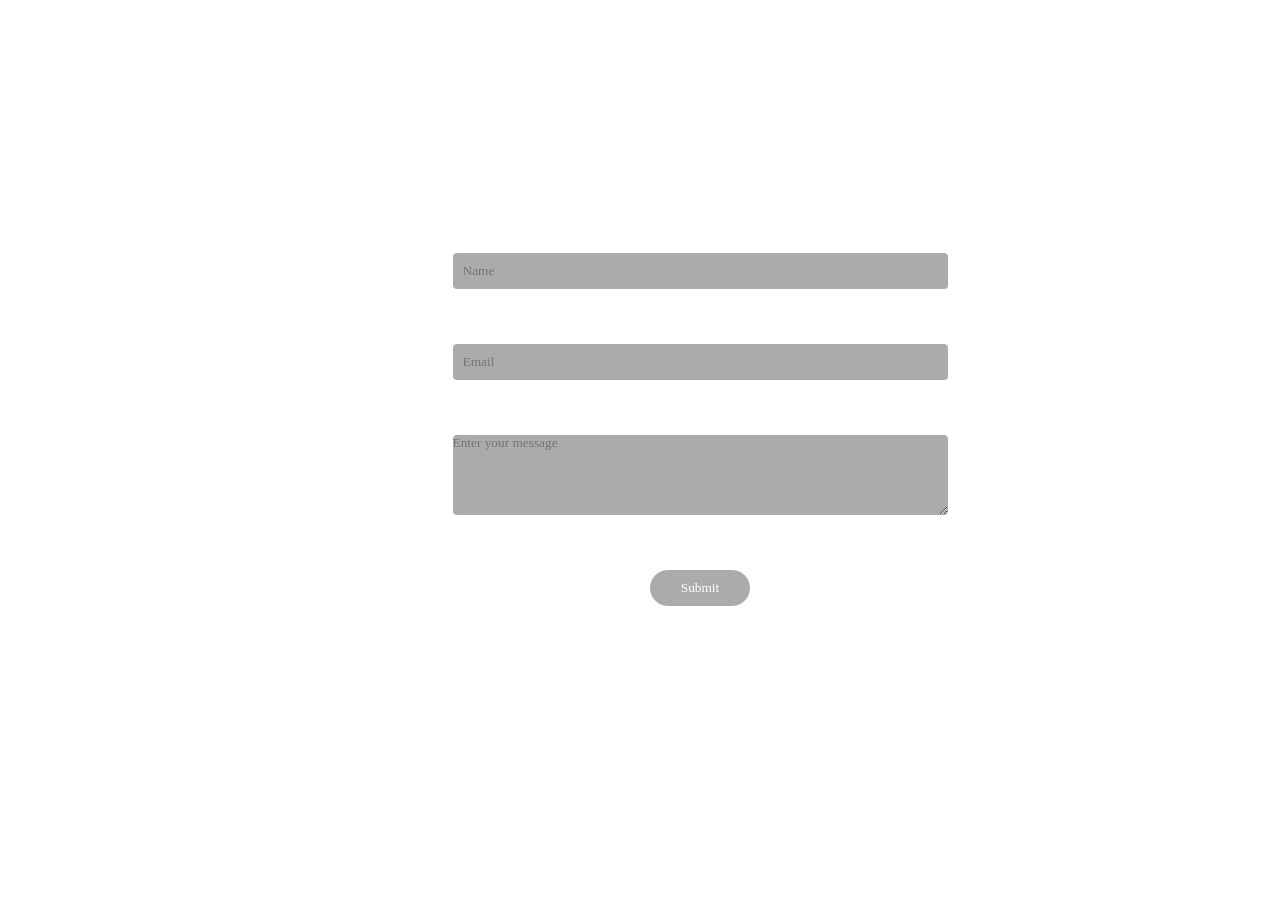
<file: contact.html>
<!DOCTYPE html>
<html lang="en">
  <head>
    <meta charset="UTF-8" />
    <meta name="viewport" content="width=device-width, initial-scale=1.0" />
    <link rel="stylesheet" href="conts.css" />
    <link
      rel="stylesheet"
      href="https://cdnjs.cloudflare.com/ajax/libs/font-awesome/6.5.1/css/all.min.css"
      integrity="sha512-DTOQO9RWCH3ppGqcWaEA1BIZOC6xxalwEsw9c2QQeAIftl+Vegovlnee1c9QX4TctnWMn13TZye+giMm8e2LwA=="
      crossorigin="anonymous"
      referrerpolicy="no-referrer"
    />

    <title>Document</title>
  </head>
  <body>
    <div class="container">
      <video autoplay muted loop playsinline class="vid">
        <source src="2h Blue Soothing Lava Lamp Background | No Sound 4K.mp4" />
      </video>
      <button onclick="location.href='index.html'" class="bbinn">
        <i class="fas fa-chevron-left fa-5x"></i>
      </button>
      <article>
        <form action="https://formspree.io/f/xvoegaag" method="post">
          <div class="about">
            <h1>Contact Me</h1>
            <input
              type="text"
              name="Name"
              placeholder="Name"
              autocomplete="off"
              required
              class="fill"
            />
            <input
              type="email"
              name="email"
              placeholder="Email"
              autocomplete="off"
              required
              class="fill"
            />
            <textarea
              rows="5"
              cols="60"
              name="comment"
              placeholder="Enter your message"
              autocomplete="off"
              required
              class="txtr"
            ></textarea>
            <button type="submit" class="cuki">Submit</button>
          </div>
        </form>
      </article>
    </div>
  </body>
</html>
</file>
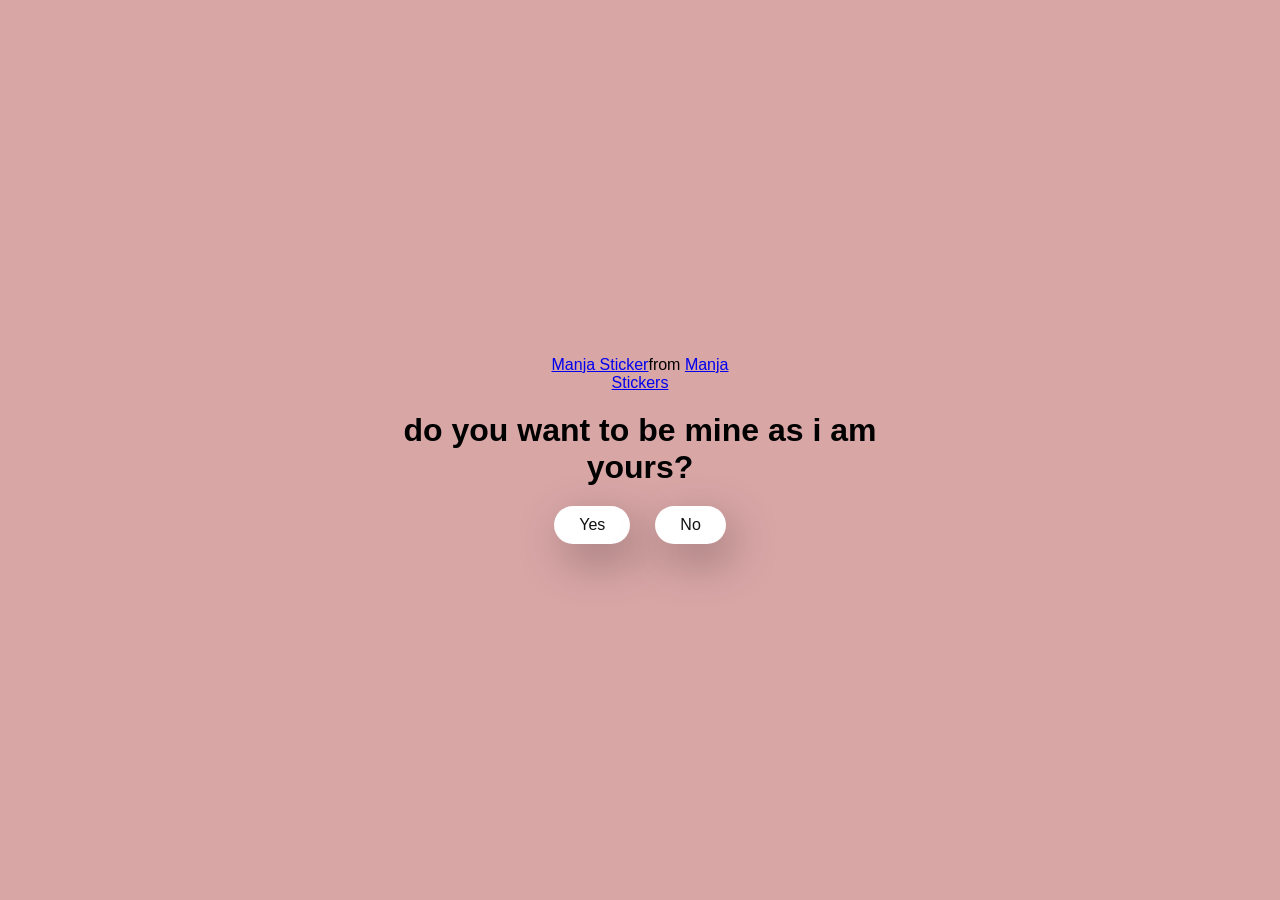
<file: index_tembak.html>
<!DOCTYPE html>
<html lang="en">
  <head>
    <meta charset="UTF-8" />
    <meta name="viewport" content="width=device-width, initial-scale=1.0" />
    <title>making it official</title>

    <link rel="stylesheet" href="./tembak_style.css" />
  </head>

  <body>
    <div class="container">
      <div
        class="tenor-gif-embed"
        data-postid="22885016"
        data-share-method="host"
        data-aspect-ratio="1.04918"
        data-width="100%"
      >
        <a href="https://tenor.com/view/manja-gif-22885016">Manja Sticker</a
        >from
        <a href="https://tenor.com/search/manja-stickers">Manja Stickers</a>
      </div>

      <script
        type="text/javascript"
        async
        src="https://tenor.com/embed.js"
      ></script>
      <h1>do you want to be mine as i am yours?</h1>

      <div class="btn">
        <a href="yes.html">Yes</a>
        <a href="no1.html">No</a>
      </div>
    </div>
  </body>
</html>
</file>
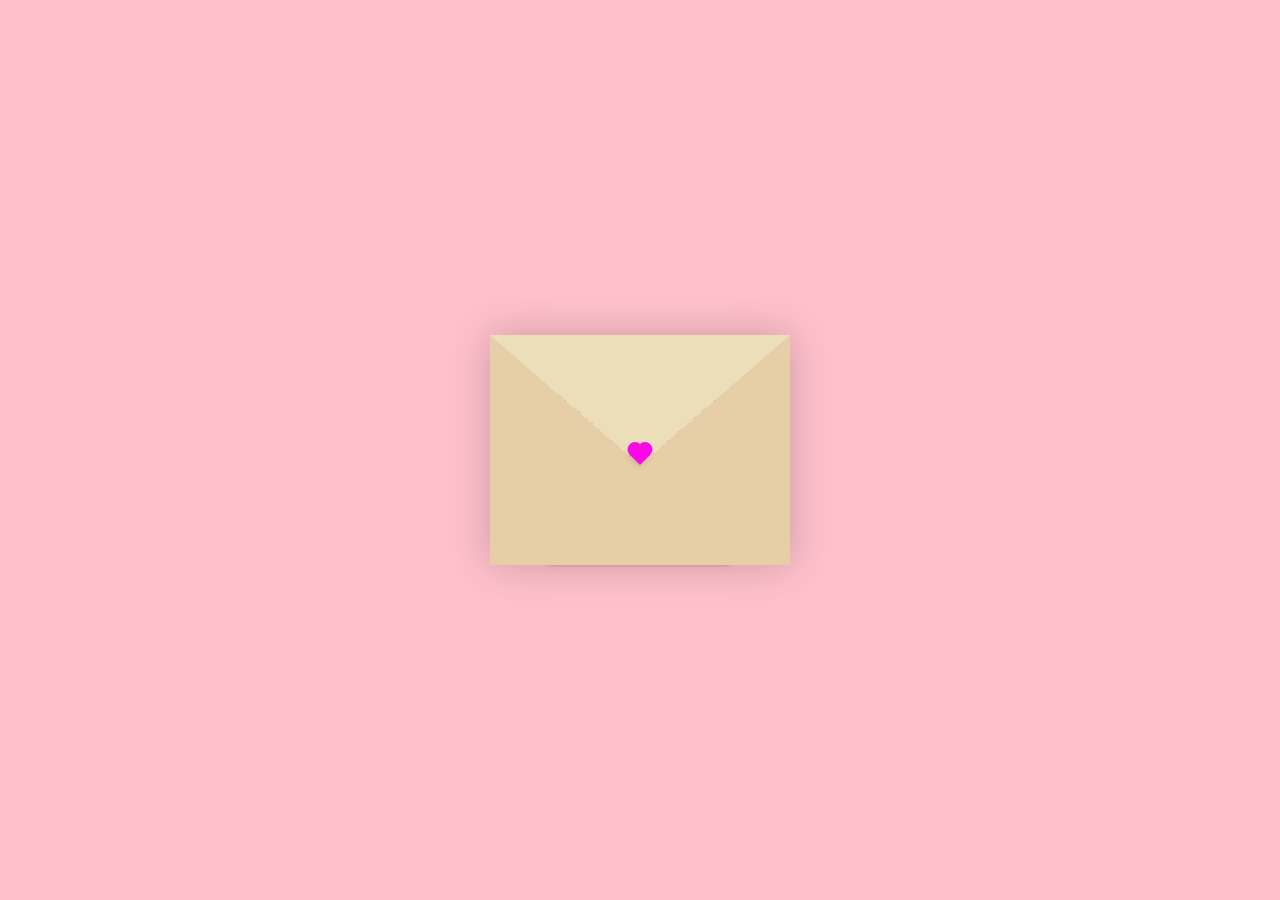
<file: letter.html>
<!DOCTYPE html>
<html lang="en">
  <head>
    <meta charset="UTF-8" />
    <meta http-equiv="X-UA-Compatible" content="IE=edge" />
    <meta name="viewport" content="width=device-width, initial-scale=1.0" />
    <title>💌</title>
    <link rel="stylesheet" href="./styleletter.css" />
  </head>
  <body>
    <div class="container">
      <div class="envelope-wrapper">
        <div class="envelope">
          <div class="letter">
            <div class="text">
              <strong>To the girl who i love the most,</strong>
              <p>
                I love you more than the sands in the beaches, stars in the sky,
                dust in the air. You've always been my wish, my big what-if that
                came true. And when i go, i'll get flashbacks of us, every
                moment with you, everytime we laughed or cried, every sweet
                nothings of ours.
              </p>
            </div>
          </div>
        </div>
        <div class="heart"></div>
      </div>
    </div>
    <script>
      const envelope = document.querySelector(".envelope-wrapper");
      envelope.addEventListener("click", () => {
        envelope.classList.toggle("flap");
      });
    </script>
  </body>
</html>
</file>
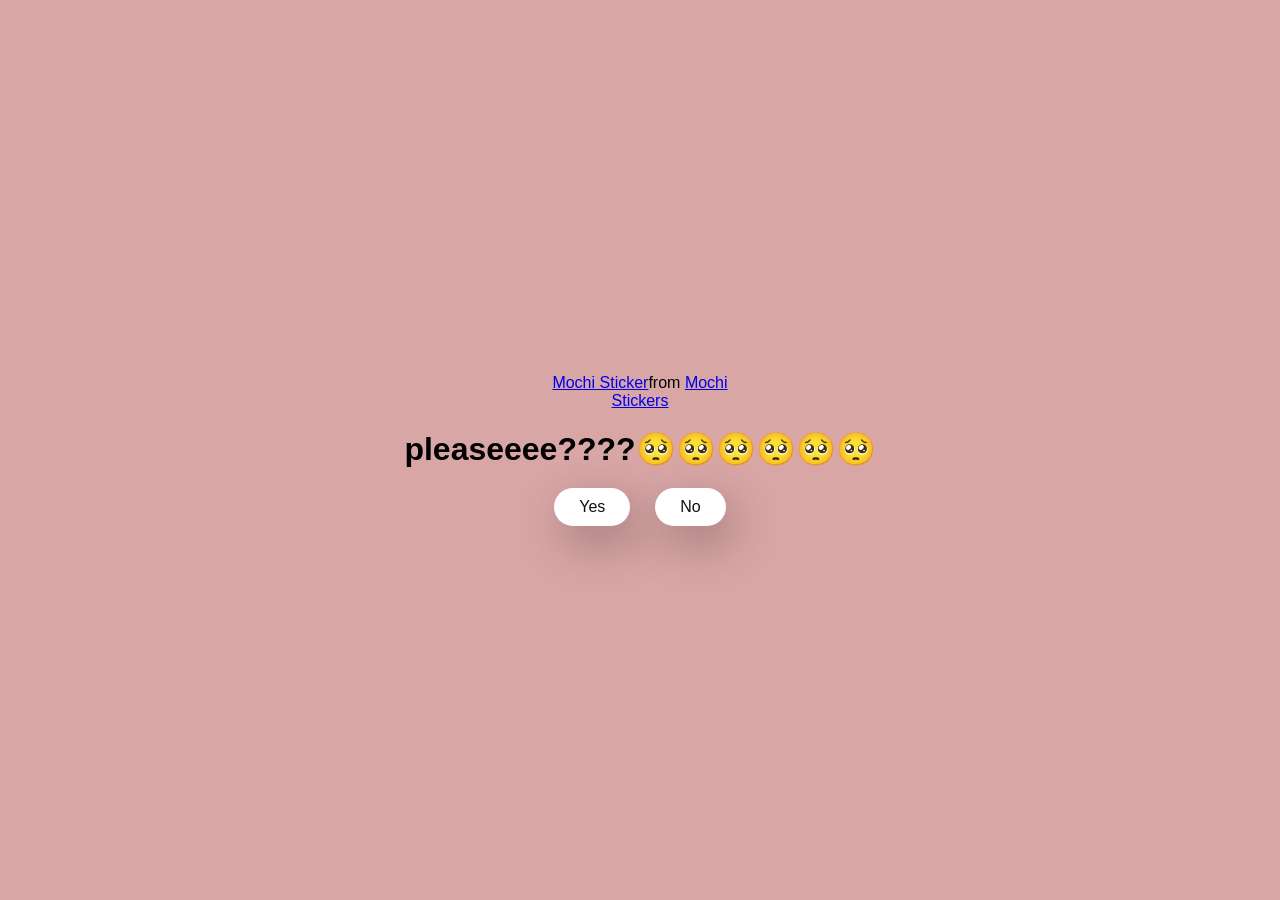
<file: no1.html>
<!DOCTYPE html>
<html lang="en">
  <head>
    <meta charset="UTF-8" />
    <meta name="viewport" content="width=device-width, initial-scale=1.0" />
    <title>please?</title>

    <link rel="stylesheet" href="./tembak_style.css" />
  </head>

  <body>
    <div class="container">
      <div
        class="tenor-gif-embed"
        data-postid="22050818"
        data-share-method="host"
        data-aspect-ratio="1"
        data-width="100%"
      >
        <a href="https://tenor.com/view/mochi-gif-22050818">Mochi Sticker</a
        >from
        <a href="https://tenor.com/search/mochi-stickers">Mochi Stickers</a>
      </div>
      <script
        type="text/javascript"
        async
        src="https://tenor.com/embed.js"
      ></script>
      <h1>pleaseeee????🥺🥺🥺🥺🥺🥺</h1>

      <div class="btn">
        <a href="yes.html">Yes</a>
        <a href="no2.html">No</a>
      </div>
    </div>
  </body>
</html>
</file>
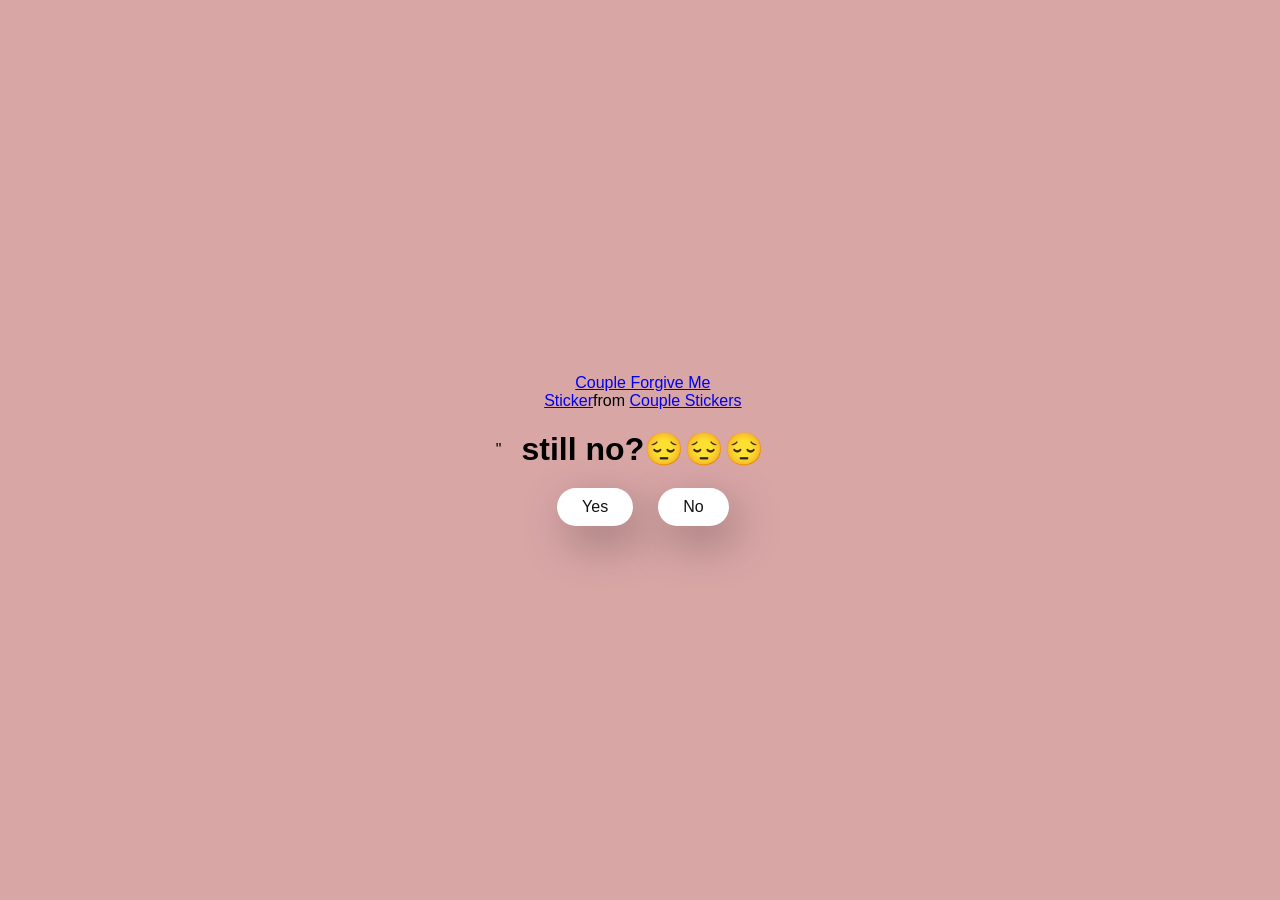
<file: no2.html>
"<!DOCTYPE html>
<html lang="en">
  <head>
    <meta charset="UTF-8" />
    <meta name="viewport" content="width=device-width, initial-scale=1.0" />
    <title>give me a chance 🥺</title>

    <link rel="stylesheet" href="./tembak_style.css" />
  </head>

  <body>
    <div class="container">
      <div
        class="tenor-gif-embed"
        data-postid="15195810"
        data-share-method="host"
        data-aspect-ratio="1"
        data-width="100%"
      >
        <a
          href="https://tenor.com/view/couple-forgive-me-asking-for-forgiveness-begging-crying-gif-15195810"
          >Couple Forgive Me Sticker</a
        >from
        <a href="https://tenor.com/search/couple-stickers">Couple Stickers</a>
      </div>
      <script
        type="text/javascript"
        async
        src="https://tenor.com/embed.js"
      ></script>

      <h1>still no?😔😔😔</h1>

      <div class="btn">
        <a href="yes.html">Yes</a>
        <a href="no3.html">No</a>
      </div>
    </div>
  </body>
</html>
</file>
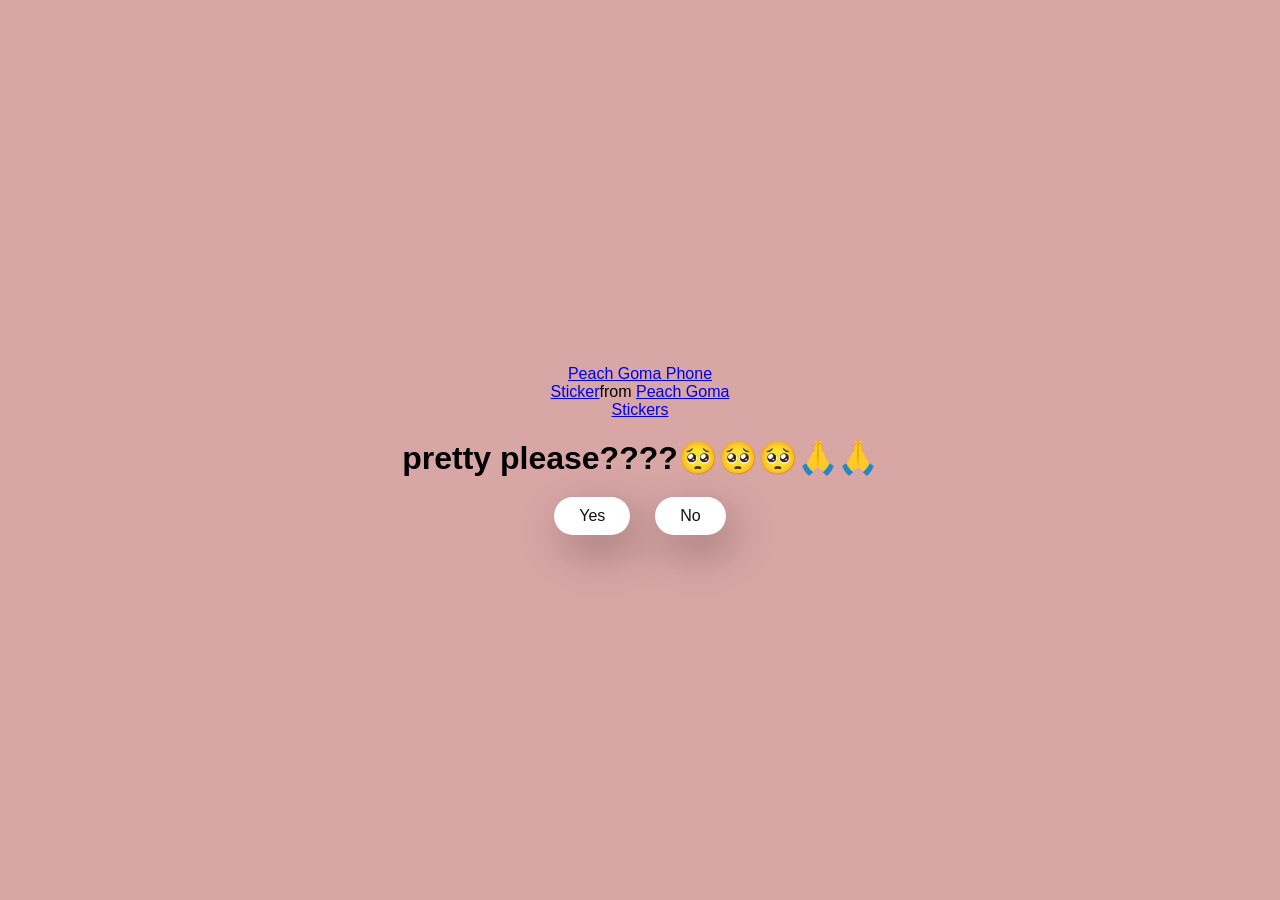
<file: no3.html>
<!DOCTYPE html>
<html lang="en">
  <head>
    <meta charset="UTF-8" />
    <meta name="viewport" content="width=device-width, initial-scale=1.0" />
    <title>🥺</title>

    <link rel="stylesheet" href="./tembak_style.css" />
  </head>

  <body>
    <div class="container">
      <div
        class="tenor-gif-embed"
        data-postid="15974530976611222074"
        data-share-method="host"
        data-aspect-ratio="1.26923"
        data-width="100%"
      >
        <a
          href="https://tenor.com/view/peach-goma-phone-gif-15974530976611222074"
          >Peach Goma Phone Sticker</a
        >from
        <a href="https://tenor.com/search/peach+goma-stickers"
          >Peach Goma Stickers</a
        >
      </div>
      <script
        type="text/javascript"
        async
        src="https://tenor.com/embed.js"
      ></script>

      <h1>pretty please????🥺🥺🥺🙏🙏</h1>

      <div class="btn">
        <a href="yes.html">Yes</a>
        <a href="#" id="move-random">No</a>
      </div>
    </div>

    <script src="./tembak_script.js"></script>
  </body>
</html>
</file>
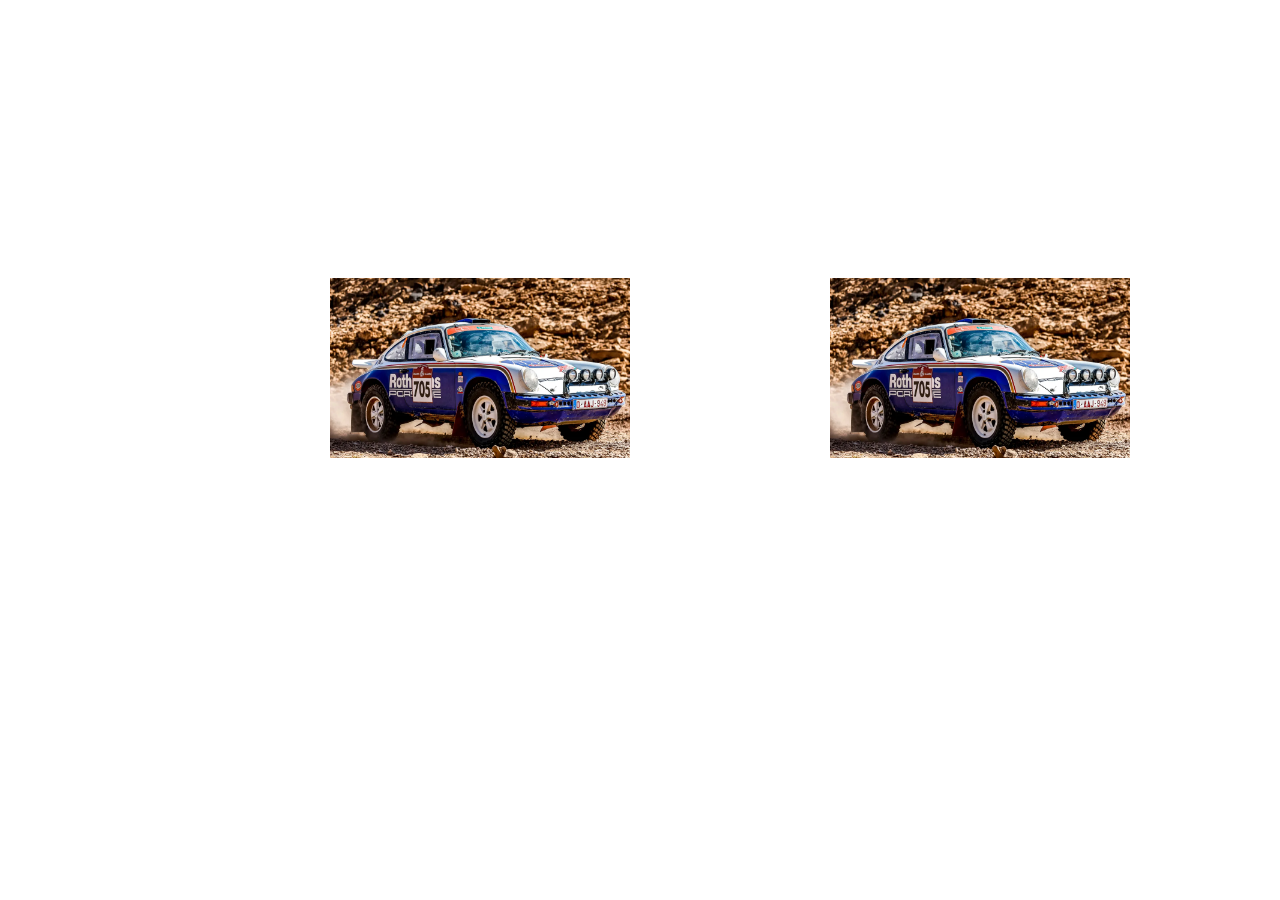
<file: project.html>
<!DOCTYPE html>
<html lang="en">
  <head>
    <meta charset="UTF-8" />
    <meta name="viewport" content="width=device-width, initial-scale=1.0" />
    <link rel="stylesheet" href="projstyle.css" />
    <link
      rel="stylesheet"
      href="https://cdnjs.cloudflare.com/ajax/libs/font-awesome/6.5.1/css/all.min.css"
      integrity="sha512-DTOQO9RWCH3ppGqcWaEA1BIZOC6xxalwEsw9c2QQeAIftl+Vegovlnee1c9QX4TctnWMn13TZye+giMm8e2LwA=="
      crossorigin="anonymous"
      referrerpolicy="no-referrer"
    />

    <title>Document</title>
  </head>
  <body>
    <video autoplay muted loop playsinline class="vid">
      <source src="2h Blue Soothing Lava Lamp Background | No Sound 4K.mp4" />
    </video>
    <article>
      <button onclick="location.href='index.html'" class="bbinn">
        <i class="fas fa-chevron-left fa-5x"></i>
      </button>
      <h1>My Projects</h1>

      <div class="about">
        <div class="proj1">
          <img src="2-13.jpg.webp" class="image" />
          <div class="overlay overlayfade"><div class="over1">Hey</div></div>
        </div>
        <div class="proj2">
          <img src="2-13.jpg.webp" class="image2" />
          <div class="overlay overlayfade"><div class="over2">Hey</div></div>
        </div>
      </div>
    </article>
  </body>
</html>
</file>
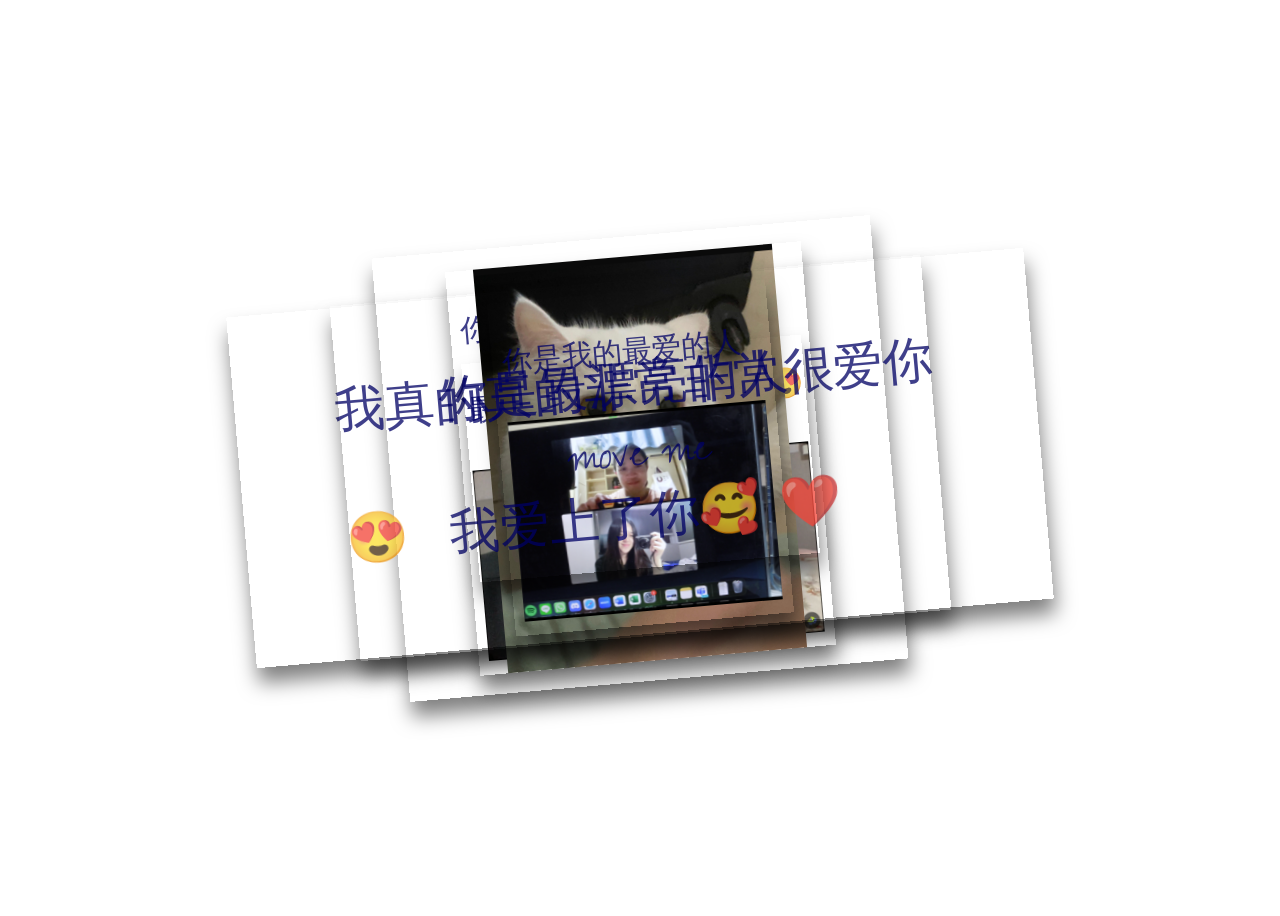
<file: scrapbookindex.html>
<!DOCTYPE html>
<html lang="en" >
<head>
  <meta charset="UTF-8">
  <title>📔</title>
  <link rel='stylesheet' href='https://fonts.googleapis.com/css2?family=Short+Stack&amp;family=Homemade+Apple&amp;display=swap'><link rel="stylesheet" href="./scrapbook_style.css">

</head>
<body>

<div class="paper heart">

</div>

  
<div class="paper image">
  <p>你永远是我最甜蜜、</p>
    <p>最善良、最漂亮的女孩😍 </p>
   <img src="lana_yuki.png" />
</div>

<div class="paper image_1">
  <p</p>
  <img src="yuki.jpeg" class="bruh_yuki" />
</div>

<div class="paper image">
  <p>你是我的最爱的人 </p>
   <p> </p>

  <img src="Screenshot 2024-08-29 at 03.30.47.png" />
</div>



<div class="paper red">
<p class="p1"> 我真的真的非常非常很爱你</p>
<p class="p2"> 😍</p>
</div>

<div class="paper">
<p class="p1">你是最漂亮的人 </p>
  <p class="p1">我爱上了你🥰 <span style="color: red !important;">❤️</span></p>
</div>

<div class="paper">
<p class="p1">move me</p>
</div>
<!-- partial -->
  <script  src="./scrapbookjs.js"></script>

</body>
</html>
</file>
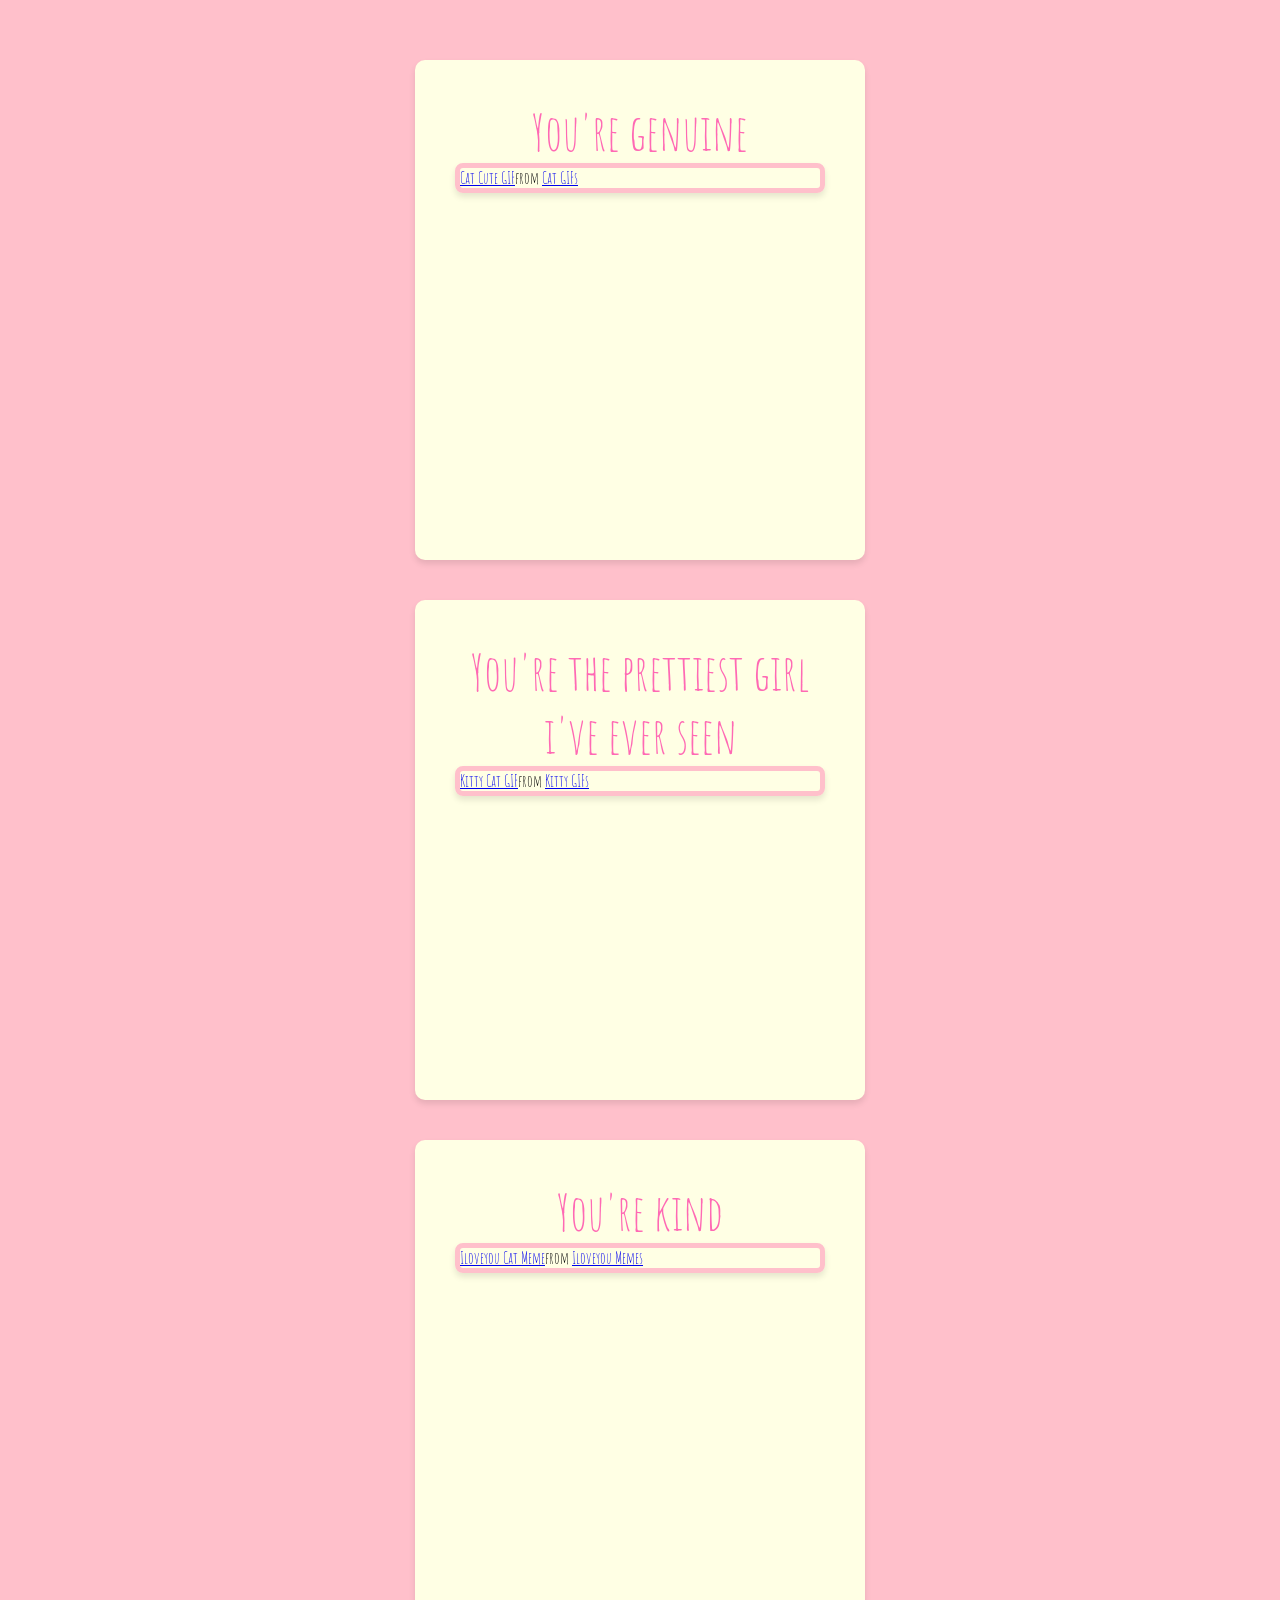
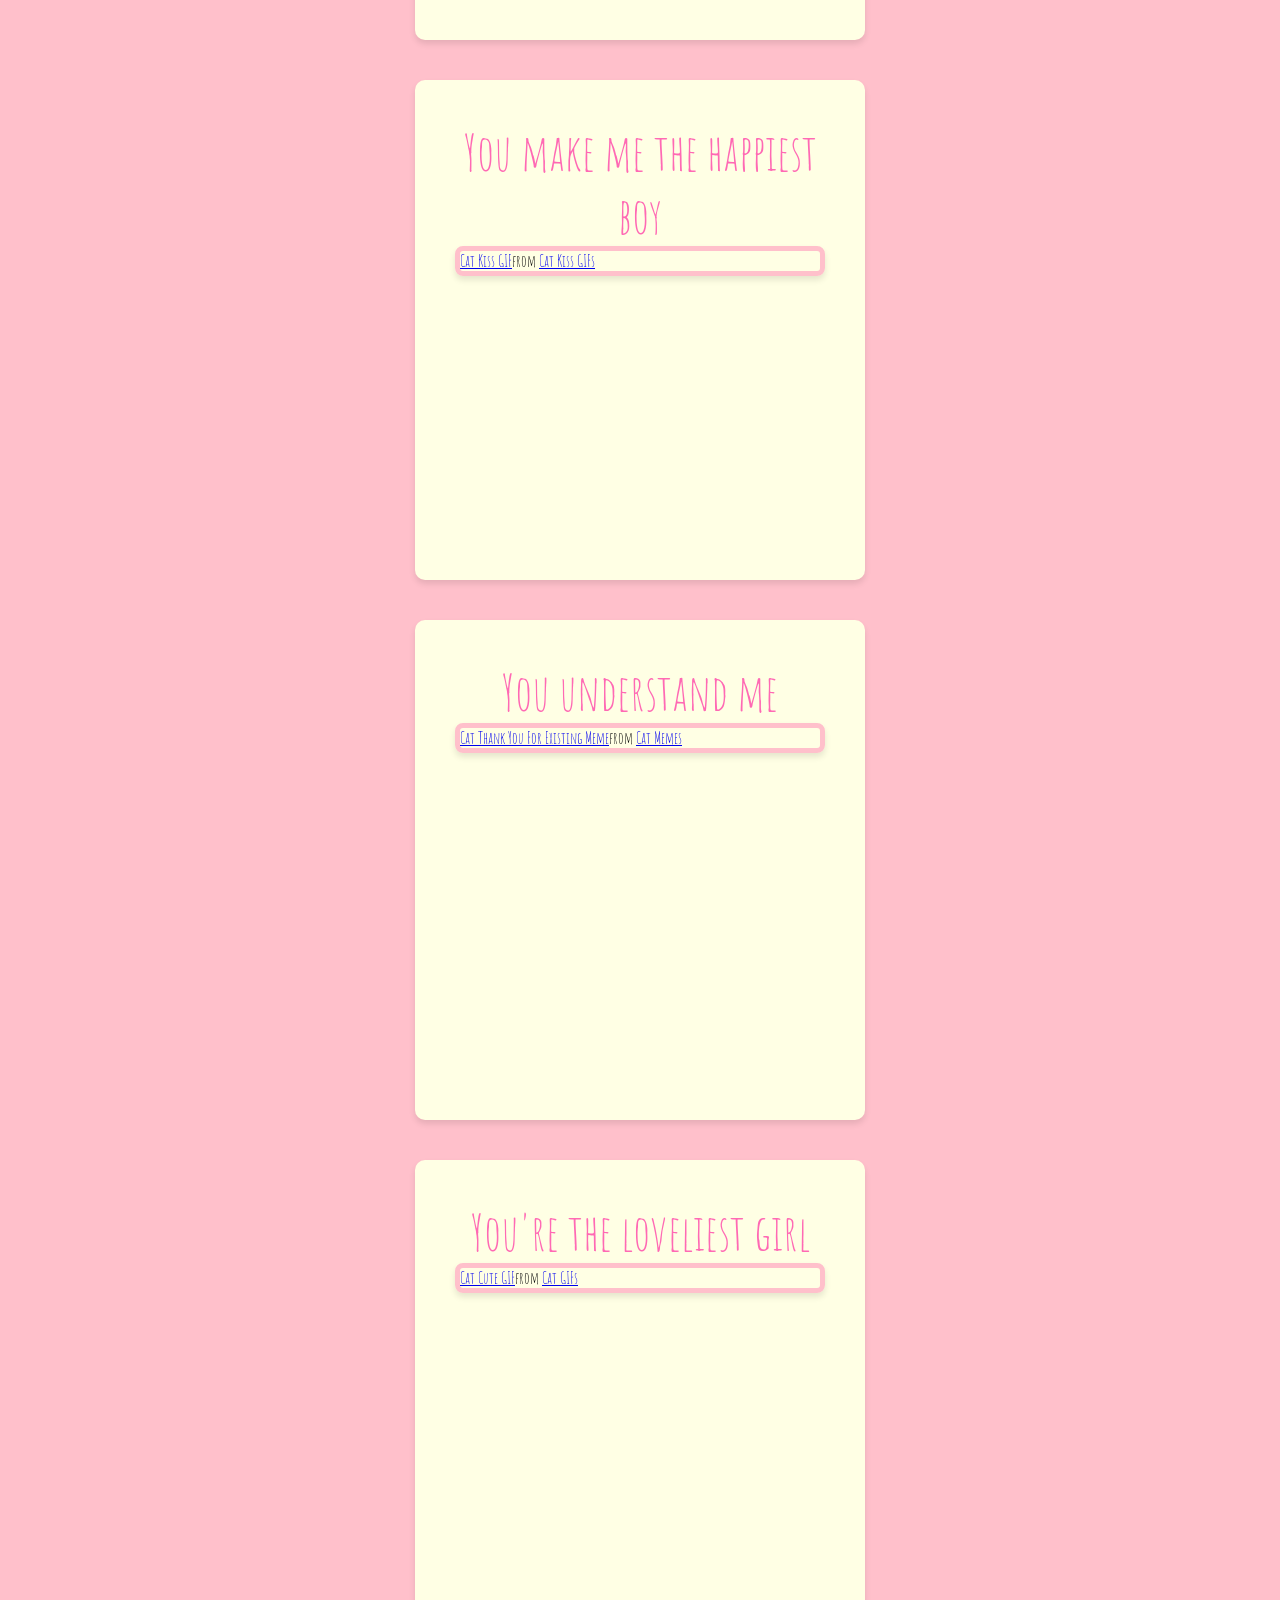
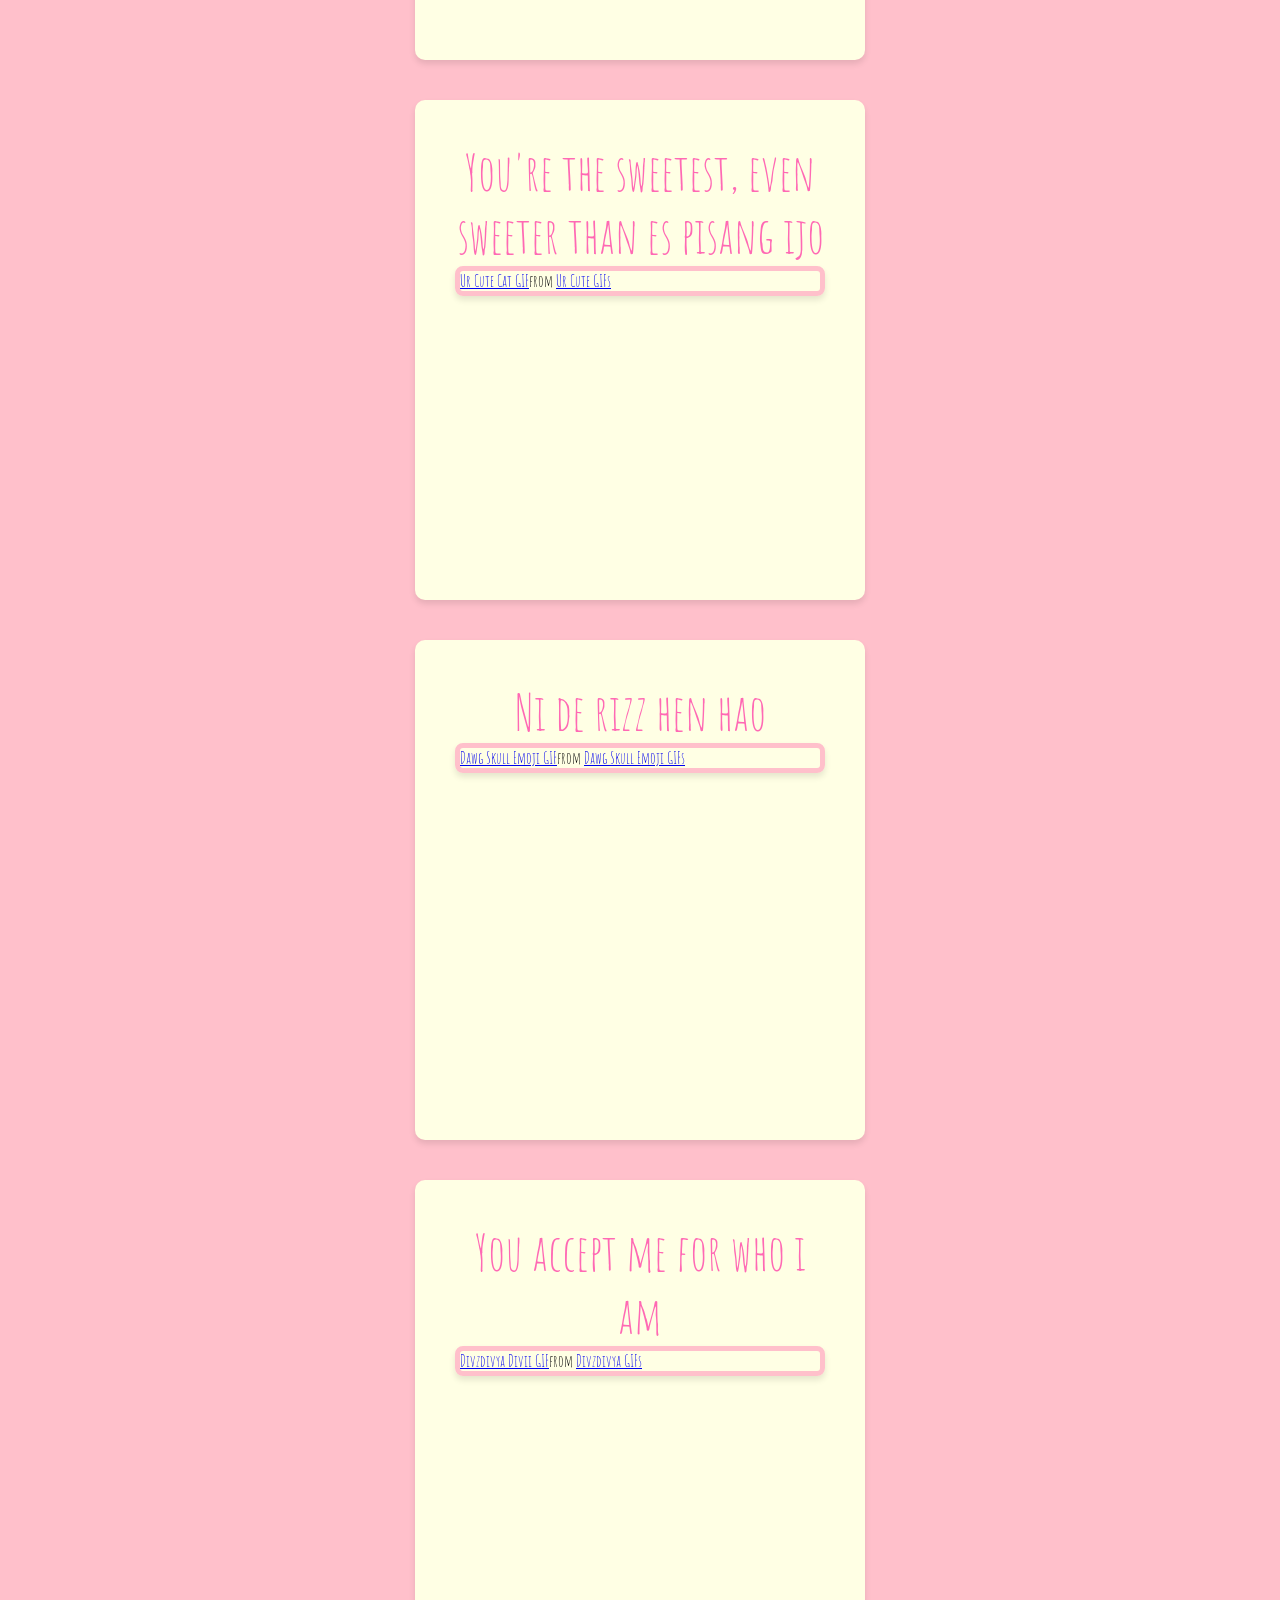
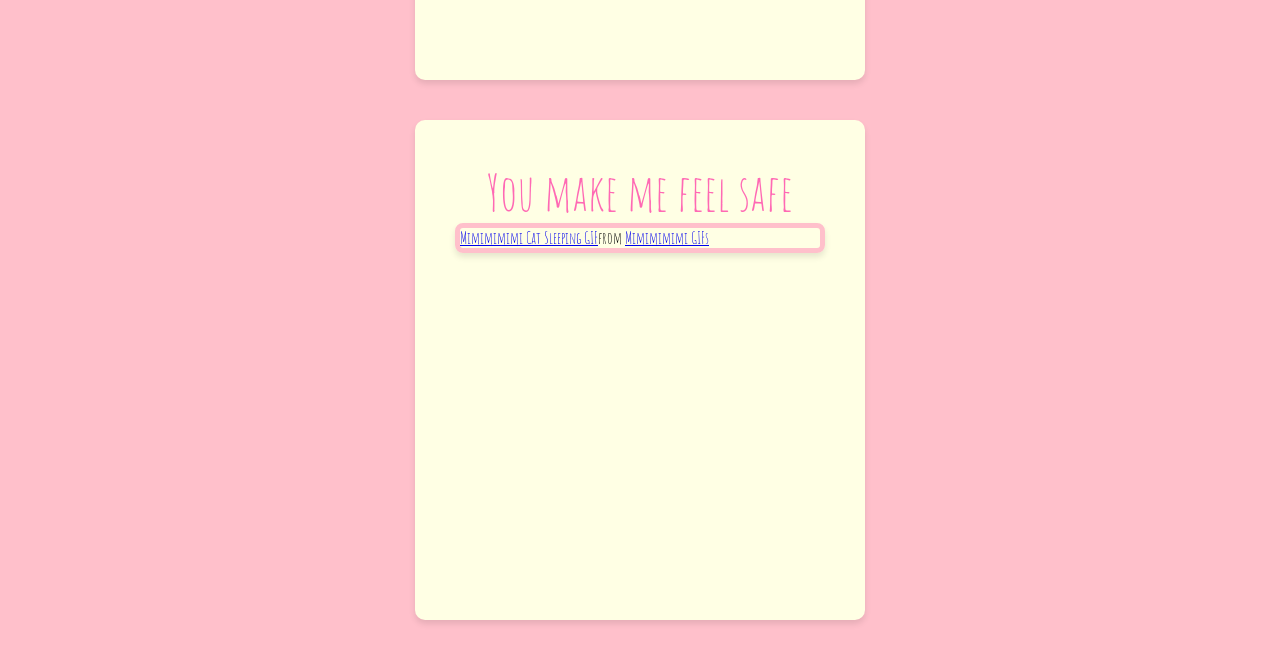
<file: why_index.html>
<!DOCTYPE html>
<html lang="en">
  <head>
    <meta charset="UTF-8" />
    <meta name="viewport" content="width=device-width, initial-scale=1.0" />
    <title>why i like you</title>
    <link rel="stylesheet" href="why_style.css" />
  </head>
  <body>
    <div class="message-container">
      <div class="message-card">
        <p class="message-text">You're genuine</p>
        <div
          class="tenor-gif-embed"
          data-postid="17718611"
          data-share-method="host"
          data-aspect-ratio="1.08108"
          data-width="100%"
        >
          <a
            href="https://tenor.com/view/cat-cute-fall-funny-animals-frozen-gif-17718611"
            >Cat Cute GIF</a
          >from <a href="https://tenor.com/search/cat-gifs">Cat GIFs</a>
        </div>
        <script
          type="text/javascript"
          async
          src="https://tenor.com/embed.js"
        ></script>
        <script
          type="text/javascript"
          async
          src="https://tenor.com/embed.js"
        ></script>
      </div>

      <div class="message-card">
        <p class="message-text">You're the prettiest girl i've ever seen</p>
        <div
          class="tenor-gif-embed"
          data-postid="26356667"
          data-share-method="host"
          data-aspect-ratio="0.759375"
          data-width="63%"
        >
          <a
            href="https://tenor.com/view/kitty-cat-love-heart-eyes-gif-26356667"
            >Kitty Cat GIF</a
          >from <a href="https://tenor.com/search/kitty-gifs">Kitty GIFs</a>
        </div>
        <script
          type="text/javascript"
          async
          src="https://tenor.com/embed.js"
        ></script>
        <script
          type="text/javascript"
          async
          src="https://tenor.com/embed.js"
        ></script>
      </div>

      <div class="message-card">
        <p class="message-text">You're kind</p>
        <div
          class="tenor-gif-embed"
          data-postid="9912666105189013081"
          data-share-method="host"
          data-aspect-ratio="0.728916"
          data-width="73%"
        >
          <a
            href="https://tenor.com/view/iloveyou-cat-kitten-cute-love-gif-9912666105189013081"
            >Iloveyou Cat Meme</a
          >from
          <a href="https://tenor.com/search/iloveyou-memes">Iloveyou Memes</a>
        </div>
        <script
          type="text/javascript"
          async
          src="https://tenor.com/embed.js"
        ></script>
      </div>

      <div class="message-card">
        <p class="message-text">You make me the happiest boy</p>
        <div
          class="tenor-gif-embed"
          data-postid="21168766"
          data-share-method="host"
          data-aspect-ratio="1.09966"
          data-width="95%"
        >
          <a href="https://tenor.com/view/cat-kiss-gif-21168766">Cat Kiss GIF</a
          >from
          <a href="https://tenor.com/search/cat+kiss-gifs">Cat Kiss GIFs</a>
        </div>
        <script
          type="text/javascript"
          async
          src="https://tenor.com/embed.js"
        ></script>
      </div>

      <div class="message-card">
        <p class="message-text">You understand me</p>
        <div
          class="tenor-gif-embed"
          data-postid="10274102340275418282"
          data-share-method="host"
          data-aspect-ratio="1.09211"
          data-width="100%"
        >
          <a
            href="https://tenor.com/view/cat-thank-you-for-existing-cute-cat-hi-kitty-gif-10274102340275418282"
            >Cat Thank You For Existing Meme</a
          >from <a href="https://tenor.com/search/cat-memes">Cat Memes</a>
        </div>
        <script
          type="text/javascript"
          async
          src="https://tenor.com/embed.js"
        ></script>
        <script
          type="text/javascript"
          async
          src="https://tenor.com/embed.js"
        ></script>
      </div>

      <div class="message-card">
        <p class="message-text">You're the loveliest girl</p>
        <div
          class="tenor-gif-embed"
          data-postid="16128815"
          data-share-method="host"
          data-aspect-ratio="0.975"
          data-width="100%"
        >
          <a
            href="https://tenor.com/view/cat-cute-love-you-heart-luv-u-gif-16128815"
            >Cat Cute GIF</a
          >from <a href="https://tenor.com/search/cat-gifs">Cat GIFs</a>
        </div>
        <script
          type="text/javascript"
          async
          src="https://tenor.com/embed.js"
        ></script>
      </div>

      <div class="message-card">
        <p class="message-text">
          You're the sweetest, even sweeter than es pisang ijo
        </p>
        <div
          class="tenor-gif-embed"
          data-postid="21891968"
          data-share-method="host"
          data-aspect-ratio="1"
          data-width="68%"
        >
          <a
            href="https://tenor.com/view/ur-cute-cat-cat-stare-cute-cat-gif-21891968"
            >Ur Cute Cat GIF</a
          >from <a href="https://tenor.com/search/ur+cute-gifs">Ur Cute GIFs</a>
        </div>
        <script
          type="text/javascript"
          async
          src="https://tenor.com/embed.js"
        ></script>
      </div>

      <div class="message-card">
        <p class="message-text">Ni de rizz hen hao</p>
        <div
          class="tenor-gif-embed"
          data-postid="24661581"
          data-share-method="host"
          data-aspect-ratio="0.88125"
          data-width="90%"
        >
          <a href="https://tenor.com/view/dawg-skull-emoji-gif-24661581"
            >Dawg Skull Emoji GIF</a
          >from
          <a href="https://tenor.com/search/dawg+skull+emoji-gifs"
            >Dawg Skull Emoji GIFs</a
          >
        </div>
        <script
          type="text/javascript"
          async
          src="https://tenor.com/embed.js"
        ></script>
      </div>

      <div class="message-card">
        <p class="message-text">You accept me for who i am</p>
        <div
          class="tenor-gif-embed"
          data-postid="25051661"
          data-share-method="host"
          data-aspect-ratio="1"
          data-width="83%"
        >
          <a href="https://tenor.com/view/divzdivya-divii-divzeyy-gif-25051661"
            >Divzdivya Divii GIF</a
          >from
          <a href="https://tenor.com/search/divzdivya-gifs">Divzdivya GIFs</a>
        </div>
        <script
          type="text/javascript"
          async
          src="https://tenor.com/embed.js"
        ></script>
        <script
          type="text/javascript"
          async
          src="https://tenor.com/embed.js"
        ></script>
        <script
          type="text/javascript"
          async
          src="https://tenor.com/embed.js"
        ></script>
      </div>

      <div class="message-card">
        <p class="message-text">You make me feel safe</p>
        <div
          class="tenor-gif-embed"
          data-postid="23979759"
          data-share-method="host"
          data-aspect-ratio="0.803125"
          data-width="82%"
        >
          <a
            href="https://tenor.com/view/mimimimimi-cat-sleeping-snoring-cat-sleeping-cat-drooling-cat-gif-23979759"
            >Mimimimimi Cat Sleeping GIF</a
          >from
          <a href="https://tenor.com/search/mimimimimi-gifs">Mimimimimi GIFs</a>
        </div>
        <script
          type="text/javascript"
          async
          src="https://tenor.com/embed.js"
        ></script>
      </div>
    </div>

    <!-- Include the Tenor embed script once at the bottom of your body -->
    <script
      type="text/javascript"
      async
      src="https://tenor.com/embed.js"
    ></script>
  </body>
</html>
</file>
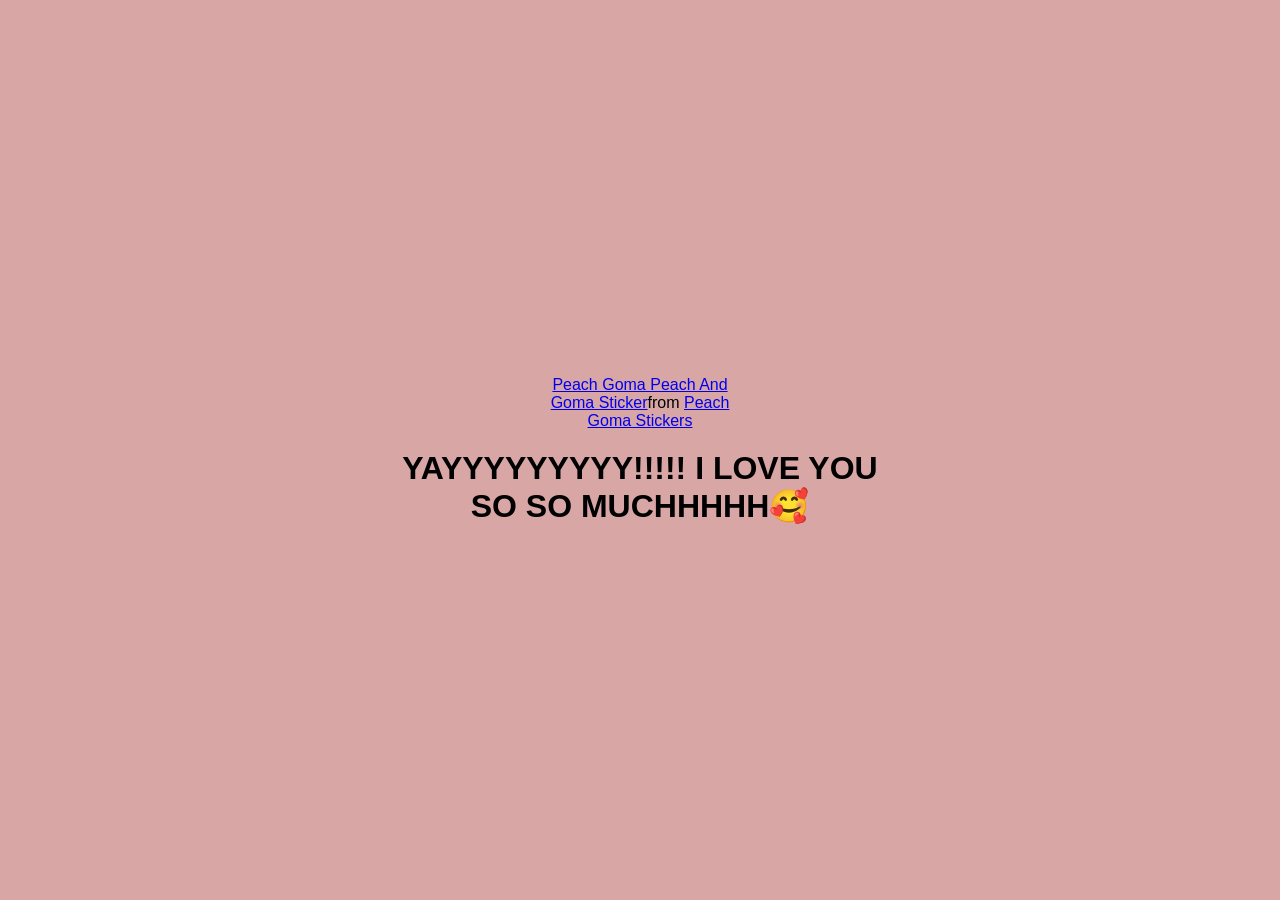
<file: yes.html>
<!DOCTYPE html>
<html lang="en">
  <head>
    <meta charset="UTF-8" />
    <meta name="viewport" content="width=device-width, initial-scale=1.0" />
    <title>LESGOOOOOOOO🥰</title>

    <link rel="stylesheet" href="./tembak_style.css" />
  </head>

  <body>
    <div class="container">
      <div
        class="tenor-gif-embed"
        data-postid="18045411243514992895"
        data-share-method="host"
        data-aspect-ratio="1"
        data-width="100%"
      >
        <a
          href="https://tenor.com/view/peach-goma-peach-and-goma-peach-peach-cat-goma-peach-gif-18045411243514992895"
          >Peach Goma Peach And Goma Sticker</a
        >from
        <a href="https://tenor.com/search/peach+goma-stickers"
          >Peach Goma Stickers</a
        >
      </div>
      <script
        type="text/javascript"
        async
        src="https://tenor.com/embed.js"
      ></script>
      <h1>YAYYYYYYYYY!!!!! I LOVE YOU SO SO MUCHHHHH🥰</h1>
    </div>
  </body>
</html>
</file>
<file: conts.css>
* {
  margin: 0px;
  padding: 0px;
  box-sizing: border-box;
  font-family: "Inter";
  font-weight: light;
  color: white;
}

.about {
  display: grid;
  width: 100%;
  position: absolute;
  top: 250px;
  height: auto;
  justify-content: center;
  margin-top: -200px;
  margin-bottom: 0;
  row-gap: 55px;
}

.vid {
  position: absolute;
  right: 0;
  bottom: 0;
  z-index: -1;
  height: 100%;
  width: 100%;
}
@media (max-aspect-ratio: 16/9) {
  .vid {
    width: 100%;
    height: auto;
  }
}
@media (min-aspect-ratio: 16/9) {
  .vid {
    width: auto;
    height: 100%;
  }
}

.vid {
  height: 100%;
  width: 100%;
  object-fit: cover;
}

h1 {
  text-align: center;
  margin-top: 90px;
}
p {
  font-size: 25px;
  text-align: center;
}

.about {
  width: 1400px;
}

.bbinn {
  padding: 30px;
  width: 20px;
  position: absolute;
  top: 25px;
  left: 20px;
  background-color: transparent;
  border: none;
  z-index: 1;
}

.cuki {
  align-self: end;
}

.fill {
  background-color: rgba(0, 0, 0, 0.33);
  color: #fff;
  border-top: none;
  border-left: none;
  border-right: none;
  border-bottom: 2px white;

  padding: 10px;
  border-radius: 4px 4px 4px 4px;
}

.txtr {
  color: black;
  background-color: rgba(0, 0, 0, 0.33);
  color: #fff;
  border-radius: 4px 4px 4px 4px;
  border: none;
}

.element::-webkit-input-placeholder {
  font-weight: bold;
}

button {
  color: black;
  background-color: rgba(0, 0, 0, 0.33);
  color: #fff;
  border-radius: 19px 19px 19px 19px;
  border: none;
  padding: 10px;
  width: 100px;
  justify-self: center;
}

h1 {
  font-size: 50px;
}

.container {
  width: 100%;
  margin: auto;
}
</file>
<file: tembak_style.css>
* {
  margin: 0;
  padding: 0;
  box-sizing: border-box;
  font-family: sans-serif;
}

body {
  width: 100%;
  min-height: 100vh;
  display: flex;
  justify-content: center;
  align-items: center;
  background-color: #d9a6a6;
}

.container {
  display: flex;
  flex-direction: column;
  text-align: center;
  align-items: center;
  gap: 20px;
  max-width: 500px;
  margin: 20px;
}

.container .tenor-gif-embed {
  max-width: 200px;
}

.container .btn {
  display: flex;
  gap: 25px;
}

.btn a {
  text-decoration: none;
  color: #111;
  background: #fff;
  padding: 10px 25px;
  border-radius: 66px;
  box-shadow: 0.5rem 1rem 3rem hsl(0, 0%, 0%, 0.3);
}
</file>
<file: styleletter.css>
:root {
  --primary: #fff;
  --bg-color: pink;
  --bg-envelope-color: #f5edd1;
  --envelope-tab: #ecdeb8;
  --envelope-cover: #e6cfa7;
  --shadow-color: rgba(0, 0, 0, 0.2);
  --txt-color: #444;
  --heart-color: rgb(252, 8, 231);
}
body {
  margin: 0;
  padding: 0;
  box-sizing: border-box;
  background: var(--bg-color);
  display: flex;
  align-items: center;
  justify-content: center;
}
.container {
  height: 100vh;
  display: grid;
  place-items: center;
}
.container > .envelope-wrapper {
  background: var(--bg-envelope-color);
  box-shadow: 0 0 40px var(--shadow-color);
}
.envelope-wrapper > .envelope {
  position: relative;
  width: 300px;
  height: 230px;
}
.envelope-wrapper > .envelope::before {
  content: "";
  position: absolute;
  top: 0;
  z-index: 2;
  border-top: 130px solid var(--envelope-tab);
  border-right: 150px solid transparent;
  border-left: 150px solid transparent;
  transform-origin: top;
  transition: all 0.5s ease-in-out 0.7s;
}
.envelope-wrapper > .envelope::after {
  content: "";
  position: absolute;
  z-index: 2;
  width: 0px;
  height: 0px;
  border-top: 130px solid transparent;
  border-right: 150px solid var(--envelope-cover);
  border-bottom: 100px solid var(--envelope-cover);
  border-left: 150px solid var(--envelope-cover);
}
.envelope > .letter {
  position: absolute;
  right: 20%;
  bottom: 0;
  width: 54%;
  height: 80%;
  background: var(--primary);
  text-align: center;
  transition: all 1s ease-in-out;
  box-shadow: 0 0 5px var(--shadow-color);
  padding: 20px 10px;
}

.envelope > .letter > .text {
  font-family: "Gill Sans", "Gill Sans MT", Calibri, "Trebuchet MS", sans-serif;
  color: var(--txt-color);
  text-align: left;
  font-size: 10px;
}
.heart {
  position: absolute;
  top: 50%;
  left: 50%;
  width: 15px;
  height: 15px;
  background: var(--heart-color);
  z-index: 4;
  transform: translate(-50%, -20%) rotate(45deg);
  transition: transform 0.5s ease-in-out 1s;
  box-shadow: 0 1px 6px var(--shadow-color);
  cursor: pointer;
}
.heart:before,
.heart:after {
  content: "";
  position: absolute;
  width: 15px;
  height: 15px;
  background-color: var(--heart-color);
  border-radius: 50%;
}
.heart:before {
  top: -7.5px;
}
.heart:after {
  right: 7.5px;
}
.flap > .envelope:before {
  transform: rotateX(180deg);
  z-index: 0;
}
.flap > .envelope > .letter {
  bottom: 100px;
  transform: scale(1.5);
  transition-delay: 1s;
}
.flap > .heart {
  transform: rotate(90deg);
  transition-delay: 0.4s;
}
</file>
<file: projstyle.css>
* {
  margin: 0px;
  padding: 0px;
  box-sizing: border-box;
  font-family: "Inter";
  font-weight: light;
  color: white;
  
}

.about {
  display: flex;
  padding: 300px;
  width: 100%;
  height: auto;
  justify-content: space-between;
  margin-top: -200px;
  margin-bottom: 0;
  row-gap: 55px;
}

.vid {
  position: absolute;
  right: 0;
  bottom: 0;
  z-index: -1;
  height: 100%;
  width: 100%;
}
@media (max-aspect-ratio: 16/9) {
  .vid {
    width: 100%;
    height: auto;
  }
}
@media (min-aspect-ratio: 16/9) {
  .vid {
    width: auto;
    height: 100%;
  }
}

.vid {
  height: 100%;
  width: 100%;
  object-fit: cover;
}

h1 {
  text-align: center;
  margin-top: 90px;
}
p {
  font-size: 25px;
  text-align: center;
}

.about {
  width: 1400px;
}

.bbinn {
  padding: 30px;
  width: 20px;
  position: absolute;
  top: 25px;
  left: 20px;
  background-color: transparent;
  border: none;
}

.cuki {
  align-self: end;
}

h1 {
  font-size: 50px;
  text-align: center;
}

.proj1 {
  padding: 30px;
  position: relative;
  display: inline-block;
  width: 300px;
  height: 180px;
}

.proj1:hover .overlayfade {
  opacity: 0.75;
}

.image {
  display: block;
  width: 300px;
  height: 180px;
}

.overlay {
  position: absolute;
  transition: all 0.3s ease;
  opacity: 0;
}

.over1 {
  color: white;
  position: absolute;
  font-family: sans-serif;
  top: 30%;
  left: 50%;
  transform: translate(-50%, -50%);
  font-size: 20px;
}

.overlayfade {
  width: 100%;
  height: 100%;
  top: 30px;
}

.proj2 {
  padding: 30px;
  position: relative;
  display: inline-block;
  width: 300px;
  height: 180px;
}

.proj2:hover .overlayfade {
  opacity: 0.75;
}

.image2 {
  display: block;
  width: 300px;
  height: 180px;
}

.overlay {
  position: absolute;
  transition: all 0.3s ease;
  opacity: 0;
  background-color: black;
}

.over2 {
  color: white;
  position: absolute;
  font-family: sans-serif;
  top: 30%;
  left: 50%;
  transform: translate(-50%, -50%);
  font-size: 20px;
}
</file>
<file: scrapbook_style.css>
@import url("https://fonts.googleapis.com/css2?family=Zeyada&display=swap");

body {
  height: 100vh;
  display: flex;
  align-items: center;
  justify-content: center;

  background-size: 1000px;
  background-image: url("https://www.psdgraphics.com/wp-content/uploads/2022/01/white-math-paper-texture.jpg");
  background-position: center center;
}

.paper {
  background-image: url("https://i0.wp.com/textures.world/wp-content/uploads/2018/10/2-Millimeter-Paper-Background-copy.jpg?ssl=1");
  background-size: 500px;
  background-position: center center;
  padding: 20px 100px;
  /*  min-width: 800px; */

  transform: rotateZ(-5deg);
  box-shadow: 1px 15px 20px 0px rgba(0, 0, 0, 0.5);

  position: absolute;
}

.paper.heart {
  position: relative;
  width: 200px;
  height: 200px;
  padding: 0;
  border-radius: 50%;
}

.paper.image {
  padding: 10px;
}

.paper.image_1 {
  width: 300px;
  height: 405px;
}

.bruh_yuki {
  max-height: 405px;
  width: 300px;
}
.paper.image p {
  font-size: 30px;
}

img {
  max-height: 200px;
  width: 100%;
  height: auto; /* This will scale the height proportionally */
  object-fit: cover; /* Ensures the image covers the entire container without stretching */
  user-select: none;
}

.paper.heart::after {
  content: "";
  background-image: url("heart.png");
  width: 100%;
  height: 100%;
  position: absolute;
  top: 0;
  left: 0;
  background-size: 150px;
  background-position: center center;
  background-repeat: no-repeat;
  opacity: 0.6;
}

p {
  font-family: "Zeyada";
  font-size: 50px;
  color: rgb(0, 0, 100);
  opacity: 0.75;
  user-select: none;

  /* // filter: drop-shadow(2px 1.5px 1px rgba(0,0,105,0.9)); */
}
</file>
<file: why_style.css>
@import url("https://fonts.googleapis.com/css2?family=Amatic+SC:wght@700&display=swap");

body {
  font-family: "Amatic SC", sans-serif;
  background-color: #ffc0cb; /* Light pink background */
  display: flex;
  justify-content: center;
  align-items: start; /* Aligns items at the top */
  min-height: 100vh; /* Allows the body to cover at least the viewport height */
  margin: 0;
  padding: 20px; /* Padding around the edges of the body */
  box-sizing: border-box;
}

.message-container {
  display: flex;
  flex-direction: column; /* Stacks the cards vertically */
  align-items: center; /* Centers cards horizontally */
  width: 100%; /* Takes up full width of the viewport */
  max-width: 600px; /* Optional: limits the container width */
  margin-top: 20px; /* Top margin for spacing */
}

.message-card {
  background-color: rgb(255, 255, 228);
  border-radius: 10px;
  box-shadow: 0 4px 6px rgba(0, 0, 0, 0.1);
  margin: 20px 0; /* Margin to create space between cards */
  padding: 40px;
  height: 500px; /* Fixed card height */
  width: 450px; /* Fixed card width */
  box-sizing: border-box;
}

.message-text {
  font-size: 24px;
  color: #ff69b4; /* Pink text color */
  margin: 0;
  text-align: center;
  font-size: 50px;
}

.tenor-gif-embed {
  border-style: solid;
  border-width: 5px;
  border-color: #ffc0cb;
  border-top-right-radius: 8px;
  border-bottom-left-radius: 8px;
  border-bottom-right-radius: 8px;
  border-top-left-radius: 8px;
  box-shadow: 0 4px 6px rgba(0, 0, 0, 0.1);
  margin: 0 auto; /* Center the GIF within the message card */
}
</file>
